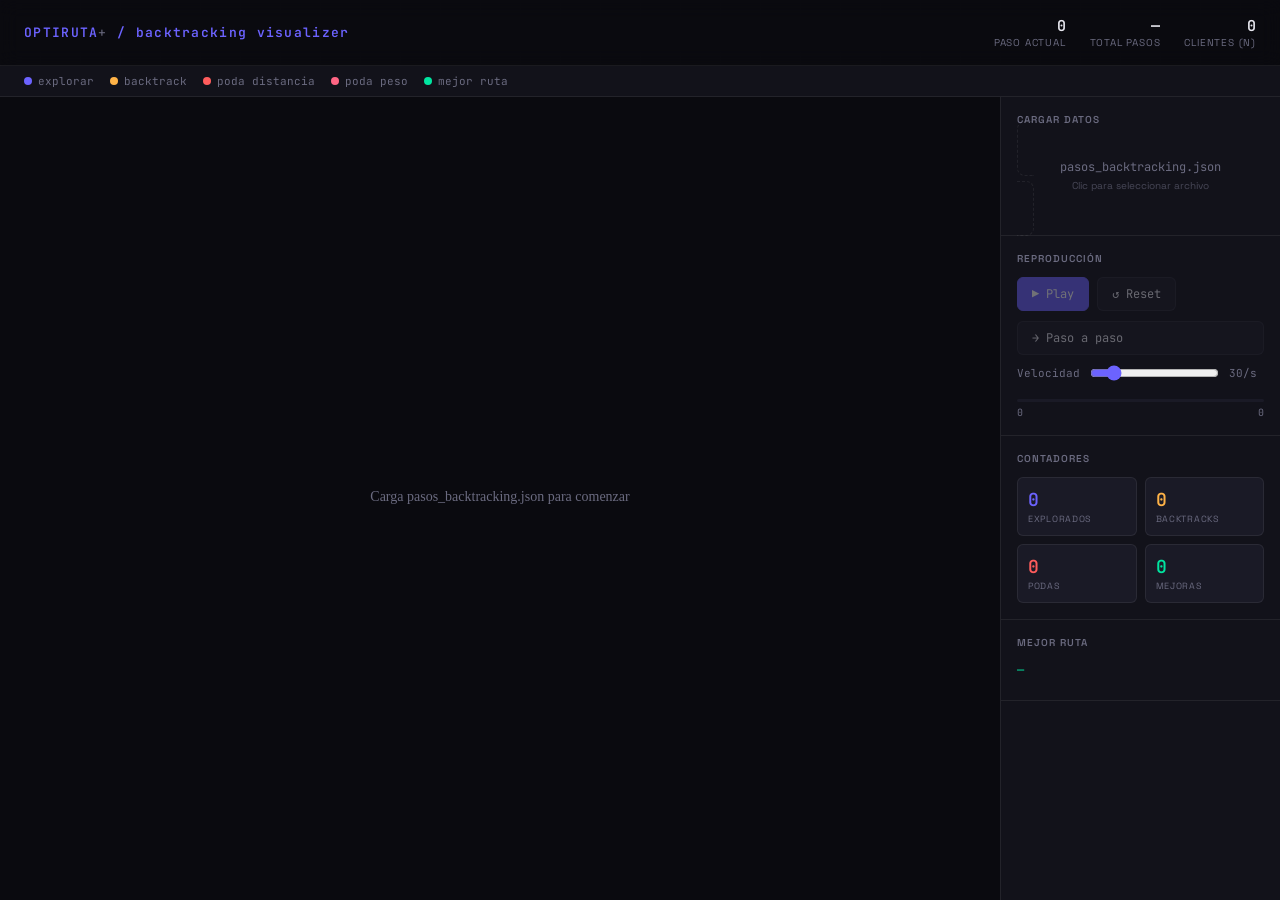
<file: Optiruta/visualizador_b/index.html>
<!DOCTYPE html>
<html lang="es">
<head>
  <meta charset="UTF-8">
  <meta name="viewport" content="width=device-width, initial-scale=1.0">
  <title>OPTIRUTA+ — Visualización Backtracking</title>
  <link rel="stylesheet" href="styles.css">
</head>
<body>
<div class="grid-bg"></div>
<div class="app">
  <header>
    <div class="logo">OPTIRUTA<span>+</span> / backtracking visualizer</div>
    <div class="stats-row">
      <div class="stat">
        <div class="stat-val" id="hdr-paso">0</div>
        <div class="stat-label">paso actual</div>
      </div>
      <div class="stat">
        <div class="stat-val" id="hdr-total">—</div>
        <div class="stat-label">total pasos</div>
      </div>
      <div class="stat">
        <div class="stat-val" id="hdr-nodos">0</div>
        <div class="stat-label">clientes (N)</div>
      </div>
    </div>
  </header>

  <div class="legend">
    <div class="legend-item"><div class="dot dot-explore"></div>explorar</div>
    <div class="legend-item"><div class="dot dot-backtrack"></div>backtrack</div>
    <div class="legend-item"><div class="dot dot-poda-dist"></div>poda distancia</div>
    <div class="legend-item"><div class="dot dot-poda-peso"></div>poda peso</div>
    <div class="legend-item"><div class="dot dot-mejor"></div>mejor ruta</div>
  </div>

  <div class="main">
    <div class="canvas-wrap">
      <canvas id="c"></canvas>
    </div>

    <div class="sidebar">
      <div class="sidebar-section">
        <div class="sidebar-title">Cargar datos</div>
        <label class="upload-zone" id="dropzone">
          <input type="file" id="file-input" accept=".json">
          <div class="upload-text"> pasos_backtracking.json</div>
          <div class="upload-hint">Clic para seleccionar archivo</div>
          <div class="file-name" id="file-name"></div>
        </label>
      </div>

      <div class="sidebar-section">
        <div class="sidebar-title">Reproducción</div>
        <div class="controls">
          <div class="btn-row">
            <button class="btn primary" id="btn-play" onclick="togglePlay()" disabled>▶ Play</button>
            <button class="btn" id="btn-reset" onclick="resetAnim()" disabled>↺ Reset</button>
          </div>
          <button class="btn" id="btn-step" onclick="stepForward()" disabled>→ Paso a paso</button>
          <div class="speed-wrap">
            <span class="speed-label">Velocidad</span>
            <input type="range" id="speed" min="1" max="200" value="30" oninput="updateSpeed()">
            <span id="speed-val" style="font-size:11px;color:var(--muted);font-family:var(--mono);min-width:36px">30/s</span>
          </div>
          <div class="progress-wrap">
            <div class="progress-bar-bg"><div class="progress-bar-fill" id="prog"></div></div>
            <div class="progress-text">
              <span id="prog-cur">0</span>
              <span id="prog-tot">0</span>
            </div>
          </div>
        </div>
      </div>

      <div class="sidebar-section">
        <div class="sidebar-title">Contadores</div>
        <div class="counter-grid">
          <div class="counter-card">
            <div class="counter-val c-explore" id="cnt-explore">0</div>
            <div class="counter-lbl">explorados</div>
          </div>
          <div class="counter-card">
            <div class="counter-val c-backtrack" id="cnt-back">0</div>
            <div class="counter-lbl">backtracks</div>
          </div>
          <div class="counter-card">
            <div class="counter-val c-poda" id="cnt-poda">0</div>
            <div class="counter-lbl">podas</div>
          </div>
          <div class="counter-card">
            <div class="counter-val c-mejor" id="cnt-mejor">0</div>
            <div class="counter-lbl">mejoras</div>
          </div>
        </div>
      </div>

      <div class="sidebar-section">
        <div class="sidebar-title">Mejor ruta</div>
        <div class="best-route" id="best-route">—</div>
        <div class="best-dist" id="best-dist"></div>
      </div>

      <div class="log-wrap" id="log"></div>
    </div>
  </div>
</div>
<script src="app.js"></script>
</body>
</html>
</file>
<file: Optiruta/visualizador_b/styles.css>
@import url('https://fonts.googleapis.com/css2?family=JetBrains+Mono:wght@400;600&family=Space+Grotesk:wght@300;400;500;600&display=swap');

:root {
  --bg: #0a0a0f;
  --surface: #12121a;
  --surface2: #1a1a26;
  --border: rgba(255,255,255,0.07);
  --text: #e8e8f0;
  --muted: #6b6b80;
  --accent: #6c63ff;
  --accent2: #ff6584;
  --green: #00e5a0;
  --amber: #ffb347;
  --red: #ff5c5c;
  --blue: #4fc3f7;
  --mono: 'JetBrains Mono', monospace;
  --sans: 'Space Grotesk', sans-serif;
}

* { margin: 0; padding: 0; box-sizing: border-box; }

body {
  background: var(--bg);
  color: var(--text);
  font-family: var(--sans);
  min-height: 100vh;
  overflow-x: hidden;
}

.grid-bg {
  position: fixed; inset: 0; pointer-events: none;
  background-image:
    linear-gradient(rgba(108,99,255,0.03) 1px, transparent 1px),
    linear-gradient(90deg, rgba(108,99,255,0.03) 1px, transparent 1px);
  background-size: 40px 40px;
  z-index: 0;
}

.app { position: relative; z-index: 1; display: flex; flex-direction: column; height: 100vh; }

header {
  padding: 16px 24px;
  border-bottom: 1px solid var(--border);
  display: flex; align-items: center; justify-content: space-between;
  background: rgba(10,10,15,0.8);
  backdrop-filter: blur(10px);
}

.logo {
  font-family: var(--mono);
  font-size: 13px;
  font-weight: 600;
  color: var(--accent);
  letter-spacing: 0.1em;
}

.logo span { color: var(--muted); font-weight: 400; }

.stats-row { display: flex; gap: 24px; align-items: center; }

.stat { display: flex; flex-direction: column; align-items: flex-end; }

.stat-val {
  font-family: var(--mono);
  font-size: 15px;
  font-weight: 600;
  color: var(--text);
}

.stat-label {
  font-size: 10px;
  color: var(--muted);
  letter-spacing: 0.08em;
  text-transform: uppercase;
}

.legend {
  display: flex; gap: 16px; align-items: center;
  padding: 8px 24px;
  border-bottom: 1px solid var(--border);
  background: var(--surface);
}

.legend-item {
  display: flex; align-items: center; gap: 6px;
  font-size: 11px; color: var(--muted);
  font-family: var(--mono);
}

.dot { width: 8px; height: 8px; border-radius: 50%; }
.dot-explore { background: var(--accent); }
.dot-backtrack { background: var(--amber); }
.dot-poda-dist { background: var(--red); }
.dot-poda-peso { background: var(--accent2); }
.dot-mejor { background: var(--green); }

.main { display: flex; flex: 1; overflow: hidden; }

.canvas-wrap {
  flex: 1; overflow: hidden; position: relative;
  background: var(--bg);
}

canvas { display: block; cursor: grab; }
canvas:active { cursor: grabbing; }

.sidebar {
  width: 280px;
  border-left: 1px solid var(--border);
  background: var(--surface);
  display: flex; flex-direction: column;
  overflow: hidden;
}

.sidebar-section {
  padding: 16px;
  border-bottom: 1px solid var(--border);
}

.sidebar-title {
  font-size: 10px;
  font-weight: 600;
  color: var(--muted);
  letter-spacing: 0.1em;
  text-transform: uppercase;
  margin-bottom: 12px;
}

.controls { display: flex; flex-direction: column; gap: 10px; }

.btn {
  padding: 8px 14px;
  border: 1px solid var(--border);
  background: var(--surface2);
  color: var(--text);
  font-family: var(--mono);
  font-size: 12px;
  cursor: pointer;
  border-radius: 6px;
  transition: all 0.15s;
  display: flex; align-items: center; gap: 8px;
}

.btn:hover { border-color: var(--accent); color: var(--accent); }

.btn.primary {
  background: var(--accent);
  border-color: var(--accent);
  color: white;
}

.btn.primary:hover { background: #7c74ff; }
.btn:disabled { opacity: 0.4; cursor: not-allowed; }

.speed-wrap { display: flex; align-items: center; gap: 10px; }

.speed-label {
  font-size: 11px; color: var(--muted); font-family: var(--mono);
  white-space: nowrap;
}

input[type=range] { flex: 1; accent-color: var(--accent); }

.progress-wrap { margin-top: 8px; }

.progress-bar-bg {
  height: 3px;
  background: var(--surface2);
  border-radius: 2px;
  overflow: hidden;
}

.progress-bar-fill {
  height: 100%;
  background: linear-gradient(90deg, var(--accent), var(--green));
  border-radius: 2px;
  transition: width 0.1s;
  width: 0%;
}

.progress-text {
  font-family: var(--mono);
  font-size: 10px;
  color: var(--muted);
  margin-top: 4px;
  display: flex; justify-content: space-between;
}

.log-wrap { flex: 1; overflow-y: auto; padding: 8px; }

.log-entry {
  font-family: var(--mono);
  font-size: 11px;
  padding: 4px 8px;
  border-radius: 4px;
  margin-bottom: 2px;
  display: flex; align-items: flex-start; gap: 6px;
  opacity: 0;
  animation: fadeIn 0.2s forwards;
}

@keyframes fadeIn { to { opacity: 1; } }

.log-explore  { color: var(--accent); }
.log-backtrack { color: var(--amber); }
.log-poda     { color: var(--red); }
.log-mejor    { color: var(--green); background: rgba(0,229,160,0.06); }
.log-icon     { flex-shrink: 0; }

.counter-grid {
  display: grid; grid-template-columns: 1fr 1fr; gap: 8px;
}

.counter-card {
  background: var(--surface2);
  border: 1px solid var(--border);
  border-radius: 6px;
  padding: 10px;
}

.counter-val { font-family: var(--mono); font-size: 18px; font-weight: 600; }
.counter-lbl {
  font-size: 9px; color: var(--muted);
  text-transform: uppercase; letter-spacing: 0.08em; margin-top: 2px;
}

.c-explore  { color: var(--accent); }
.c-backtrack { color: var(--amber); }
.c-poda     { color: var(--red); }
.c-mejor    { color: var(--green); }

.best-route {
  font-family: var(--mono);
  font-size: 12px;
  color: var(--green);
  word-break: break-all;
  line-height: 1.6;
}

.best-dist {
  font-family: var(--mono);
  font-size: 11px;
  color: var(--muted);
  margin-top: 4px;
}

.upload-zone {
  border: 1px dashed var(--border);
  border-radius: 8px;
  padding: 16px;
  text-align: center;
  cursor: pointer;
  transition: border-color 0.2s;
}

.upload-zone:hover { border-color: var(--accent); }
.upload-zone input { display: none; }

.upload-text { font-size: 12px; color: var(--muted); font-family: var(--mono); }
.upload-hint { font-size: 10px; color: var(--muted); margin-top: 4px; opacity: 0.6; }
.file-name { font-size: 11px; color: var(--green); font-family: var(--mono); margin-top: 6px; }

.btn-row { display: flex; gap: 8px; }

.panel-left {
  width: 220px;
  background: var(--surface);
  border-right: 1px solid var(--border);
  display: flex;
  flex-direction: column;
  overflow-y: auto;
  z-index: 2;
}
</file>
